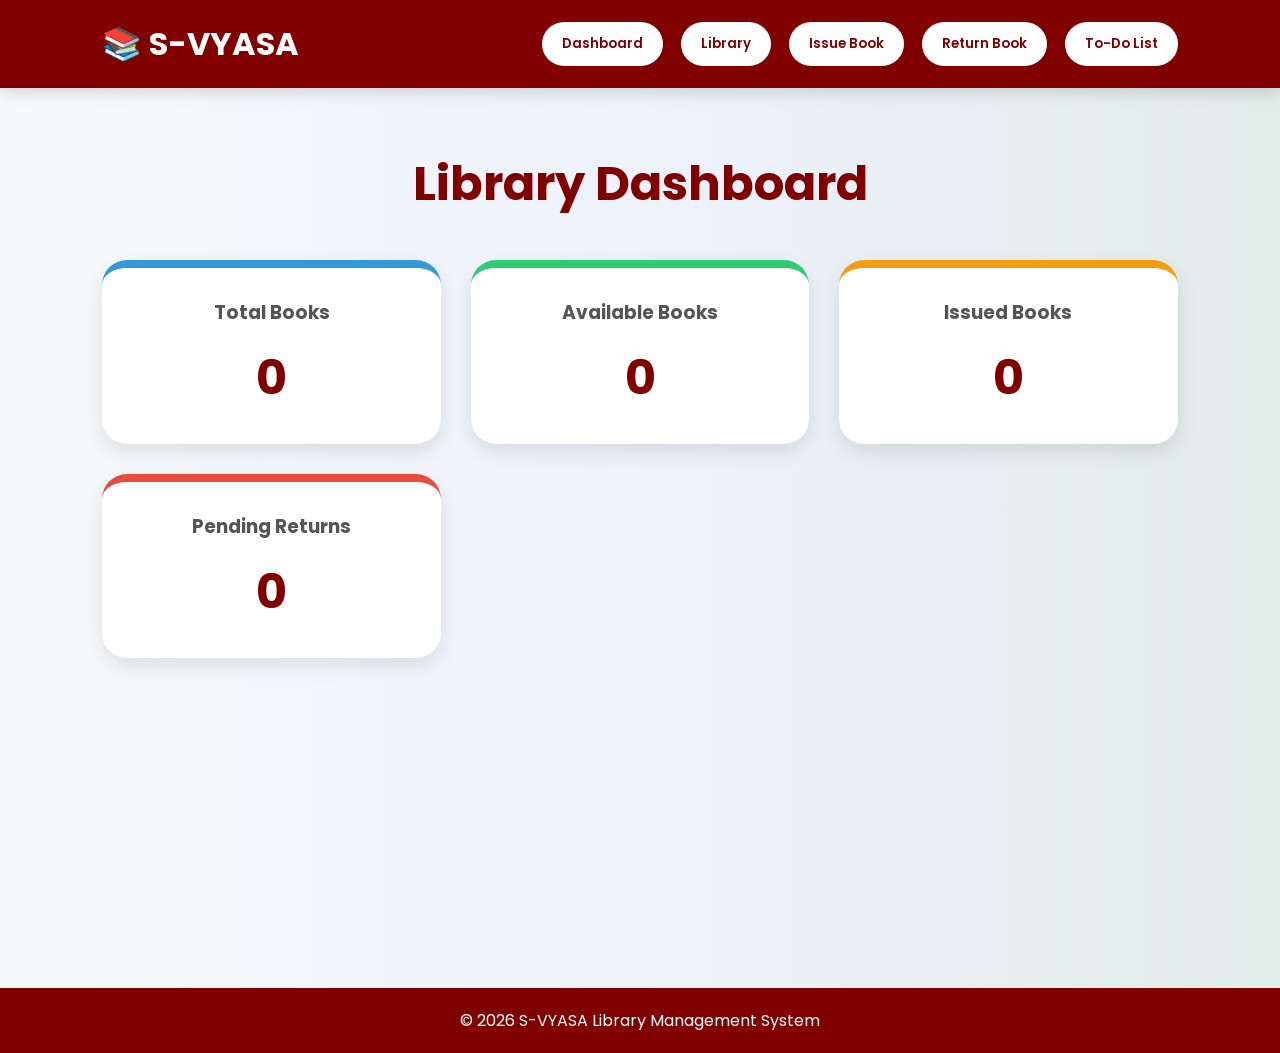
<file: index.html>
<!DOCTYPE html>
<html lang="en">
<head>
<meta charset="UTF-8">
<meta name="viewport" content="width=device-width, initial-scale=1.0">
<title>S-VYASA Library Management System</title>

<link href="https://fonts.googleapis.com/css2?family=Poppins:wght@300;400;500;600;700&display=swap" rel="stylesheet">

<link rel="stylesheet" href="style.css">
</head>

<body>

<!-- ================= NAVBAR ================= -->

<nav>

<h1>📚 S-VYASA</h1>

<ul>

<li>
<button onclick="showPage('dashboard')">
Dashboard
</button>
</li>

<li>
<button onclick="showPage('library')">
Library
</button>
</li>

<li>
<button onclick="showPage('issue')">
Issue Book
</button>
</li>

<li>
<button onclick="showPage('returnBook')">
Return Book
</button>
</li>

<li>
<button onclick="showPage('todo')">
To-Do List
</button>
</li>

</ul>

</nav>

<!-- ================= DASHBOARD ================= -->

<div class="page active" id="dashboard">

<h1 class="title">
Library Dashboard
</h1>

<div class="cards">

<div class="card dashboard-card">
<h3>Total Books</h3>
<h2 id="totalBooks">0</h2>
</div>

<div class="card dashboard-card">
<h3>Available Books</h3>
<h2 id="availableBooks">0</h2>
</div>

<div class="card dashboard-card">
<h3>Issued Books</h3>
<h2 id="issuedBooks">0</h2>
</div>

<div class="card dashboard-card">
<h3>Pending Returns</h3>
<h2 id="pendingReturns">0</h2>
</div>

</div>

</div>

<!-- ================= LIBRARY ================= -->

<div class="page" id="library">

<h1 class="title">
Library Management
</h1>

<div class="form-container">

<h2>Add New Book</h2>

<input
type="text"
id="bookTitle"
placeholder="Book Title">

<input
type="text"
id="bookAuthor"
placeholder="Author Name">

<input
type="text"
id="bookCategory"
placeholder="Category">

<button onclick="addBook()">
Add Book
</button>

</div>

<div class="search-box">

<input
type="text"
id="searchBook"
placeholder="Search Book..."
onkeyup="searchBooks()">

</div>

<div class="table-container">

<table>

<thead>

<tr>
<th>ID</th>
<th>Book Title</th>
<th>Author</th>
<th>Category</th>
<th>Status</th>
<th>Actions</th>
</tr>

</thead>

<tbody id="bookTable">

</tbody>

</table>

</div>

</div>

<!-- ================= ISSUE BOOK ================= -->

<div class="page" id="issue">

<h1 class="title">
Issue Book
</h1>

<div class="form-container">

<input
type="text"
id="studentName"
placeholder="Student Name">

<select id="issueBookSelect">

<option value="">
Select Book
</option>

</select>

<label>Date of Issue</label>

<input
type="date"
id="issueDate">

<label>Expected Return Date</label>

<input
type="date"
id="expectedReturnDate">

<button onclick="issueBook()">
Issue Book
</button>

</div>

<h2 class="sub-title">
Recently Issued Books
</h2>

<div class="table-container">

<table>

<thead>

<tr>
<th>Student</th>
<th>Book</th>
<th>Issue Date</th>
<th>Return Date</th>
</tr>

</thead>

<tbody id="issuedTable">

</tbody>

</table>

</div>

</div>

<!-- ================= RETURN BOOK ================= -->

<div class="page" id="returnBook">

<h1 class="title">
Return Book
</h1>

<div class="form-container">

<input
type="text"
id="returnStudent"
placeholder="Student Name">

<select id="returnBookSelect">

<option value="">
Select Book
</option>

</select>

<label>Return Date</label>

<input
type="date"
id="returnDate">

<button onclick="returnBook()">
Return Book
</button>

</div>

<h2 class="sub-title">
Returned Books
</h2>

<div class="table-container">

<table>

<thead>

<tr>
<th>Student</th>
<th>Book</th>
<th>Returned On</th>
</tr>

</thead>

<tbody id="returnedTable">

</tbody>

</table>

</div>

</div>

<!-- ================= TODO LIST ================= -->

<div class="page" id="todo">

<h1 class="title">
To-Do List
</h1>

<div class="form-container">

<input
type="text"
id="taskInput"
placeholder="Enter New Task">

<button onclick="addTask()">
Add Task
</button>

</div>

<div class="todo-container">

<ul id="taskList">

</ul>

</div>

</div>

<!-- ================= FOOTER ================= -->

<footer>

<p>
© 2026 S-VYASA Library Management System
</p>

</footer>

<script src="script.js"></script>

</body>
</html>
</file>
<file: style.css>
/* ===============================
   GLOBAL STYLES
================================ */

*{
    margin:0;
    padding:0;
    box-sizing:border-box;
    font-family:'Poppins',sans-serif;
}

body{
    background:linear-gradient(
    to right,
    #f8f9fa,
    #edf2fb,
    #e2ece9);
    overflow-x:hidden;
}

/* ===============================
   NAVBAR
================================ */

nav{
    width:100%;
    padding:20px 8%;
    display:flex;
    justify-content:space-between;
    align-items:center;
    background:#800000;
    position:sticky;
    top:0;
    z-index:1000;
    box-shadow:0 4px 15px rgba(0,0,0,0.15);
}

nav h1{
    color:white;
    font-size:2rem;
    font-weight:700;
}

nav ul{
    display:flex;
    list-style:none;
    gap:18px;
}

nav ul li button{
    border:none;
    background:white;
    color:#800000;
    padding:12px 20px;
    border-radius:30px;
    cursor:pointer;
    transition:0.4s;
    font-weight:600;
}

nav ul li button:hover{
    background:#ffd6d6;
    transform:translateY(-3px);
}

/* ===============================
   PAGE SYSTEM
================================ */

.page{
    min-height:100vh;
    display:none;
    padding:60px 8%;
    animation:fadeIn 0.5s ease;
}

.active{
    display:block;
}

@keyframes fadeIn{

    from{
        opacity:0;
        transform:translateY(20px);
    }

    to{
        opacity:1;
        transform:translateY(0);
    }
}

/* ===============================
   TITLES
================================ */

.title{
    text-align:center;
    font-size:3rem;
    color:#800000;
    margin-bottom:40px;
    font-weight:700;
}

.sub-title{
    text-align:center;
    color:#800000;
    margin:40px 0 20px;
}

/* ===============================
   DASHBOARD CARDS
================================ */

.cards{
    display:grid;
    grid-template-columns:repeat(auto-fit,minmax(250px,1fr));
    gap:30px;
}

.card{
    background:white;
    padding:30px;
    border-radius:25px;
    text-align:center;
    transition:0.4s;
    box-shadow:0 8px 20px rgba(0,0,0,0.1);
}

.card:hover{
    transform:translateY(-10px);
}

.dashboard-card:nth-child(1){
    border-top:8px solid #3498db;
}

.dashboard-card:nth-child(2){
    border-top:8px solid #2ecc71;
}

.dashboard-card:nth-child(3){
    border-top:8px solid #f39c12;
}

.dashboard-card:nth-child(4){
    border-top:8px solid #e74c3c;
}

.dashboard-card h3{
    color:#555;
    margin-bottom:15px;
}

.dashboard-card h2{
    font-size:3rem;
    color:#800000;
}

/* ===============================
   FORM CONTAINER
================================ */

.form-container{

    max-width:700px;
    margin:auto;

    background:white;

    padding:35px;

    border-radius:25px;

    display:flex;
    flex-direction:column;

    gap:15px;

    box-shadow:0 8px 20px rgba(0,0,0,0.1);
}

.form-container h2{
    text-align:center;
    color:#800000;
}

.form-container label{
    font-weight:600;
    color:#444;
}

.form-container input,
.form-container select{

    width:100%;

    padding:15px;

    border-radius:12px;

    border:1px solid #ddd;

    font-size:15px;

    outline:none;
}

.form-container input:focus,
.form-container select:focus{

    border-color:#800000;
}

/* ===============================
   BUTTONS
================================ */

.form-container button{

    background:#800000;

    color:white;

    border:none;

    padding:15px;

    border-radius:12px;

    cursor:pointer;

    font-size:16px;

    transition:0.4s;
}

.form-container button:hover{

    background:#a52a2a;

    transform:scale(1.03);
}

/* ===============================
   SEARCH BAR
================================ */

.search-box{

    margin:40px auto;

    max-width:700px;
}

.search-box input{

    width:100%;

    padding:15px;

    border-radius:15px;

    border:1px solid #ddd;

    font-size:16px;
}

/* ===============================
   TABLES
================================ */

.table-container{

    margin-top:30px;

    overflow-x:auto;

    background:white;

    border-radius:20px;

    padding:20px;

    box-shadow:0 8px 20px rgba(0,0,0,0.1);
}

table{

    width:100%;

    border-collapse:collapse;
}

thead{

    background:#800000;

    color:white;
}

th,
td{

    padding:15px;

    text-align:center;

    border-bottom:1px solid #eee;
}

tr:hover{

    background:#f8f8f8;
}

/* ===============================
   ACTION BUTTONS
================================ */

.edit-btn{

    background:#3498db;
    color:white;
    border:none;
    padding:8px 12px;
    border-radius:8px;
    cursor:pointer;
}

.delete-btn{

    background:#e74c3c;
    color:white;
    border:none;
    padding:8px 12px;
    border-radius:8px;
    cursor:pointer;
}

.edit-btn:hover,
.delete-btn:hover{

    opacity:0.85;
}

/* ===============================
   TODO LIST
================================ */

.todo-container{

    max-width:800px;

    margin:30px auto;
}

#taskList{

    list-style:none;
}

#taskList li{

    background:white;

    margin-bottom:15px;

    padding:18px;

    border-radius:15px;

    display:flex;

    justify-content:space-between;

    align-items:center;

    box-shadow:0 5px 15px rgba(0,0,0,0.08);
}

.completed{

    text-decoration:line-through;
    opacity:0.6;
}

.task-buttons{

    display:flex;
    gap:10px;
}

.complete-btn{

    background:#2ecc71;
    color:white;
    border:none;
    padding:8px 12px;
    border-radius:8px;
    cursor:pointer;
}

.remove-btn{

    background:#e74c3c;
    color:white;
    border:none;
    padding:8px 12px;
    border-radius:8px;
    cursor:pointer;
}

/* ===============================
   FOOTER
================================ */

footer{

    text-align:center;

    padding:20px;

    background:#800000;

    color:white;
}

/* ===============================
   MOBILE RESPONSIVE
================================ */

@media(max-width:768px){

    nav{

        flex-direction:column;

        gap:20px;
    }

    nav ul{

        flex-wrap:wrap;

        justify-content:center;
    }

    .title{

        font-size:2.2rem;
    }

    .cards{

        grid-template-columns:1fr;
    }

    .dashboard-card h2{

        font-size:2.3rem;
    }

    .form-container{

        padding:25px;
    }
}
</file>
